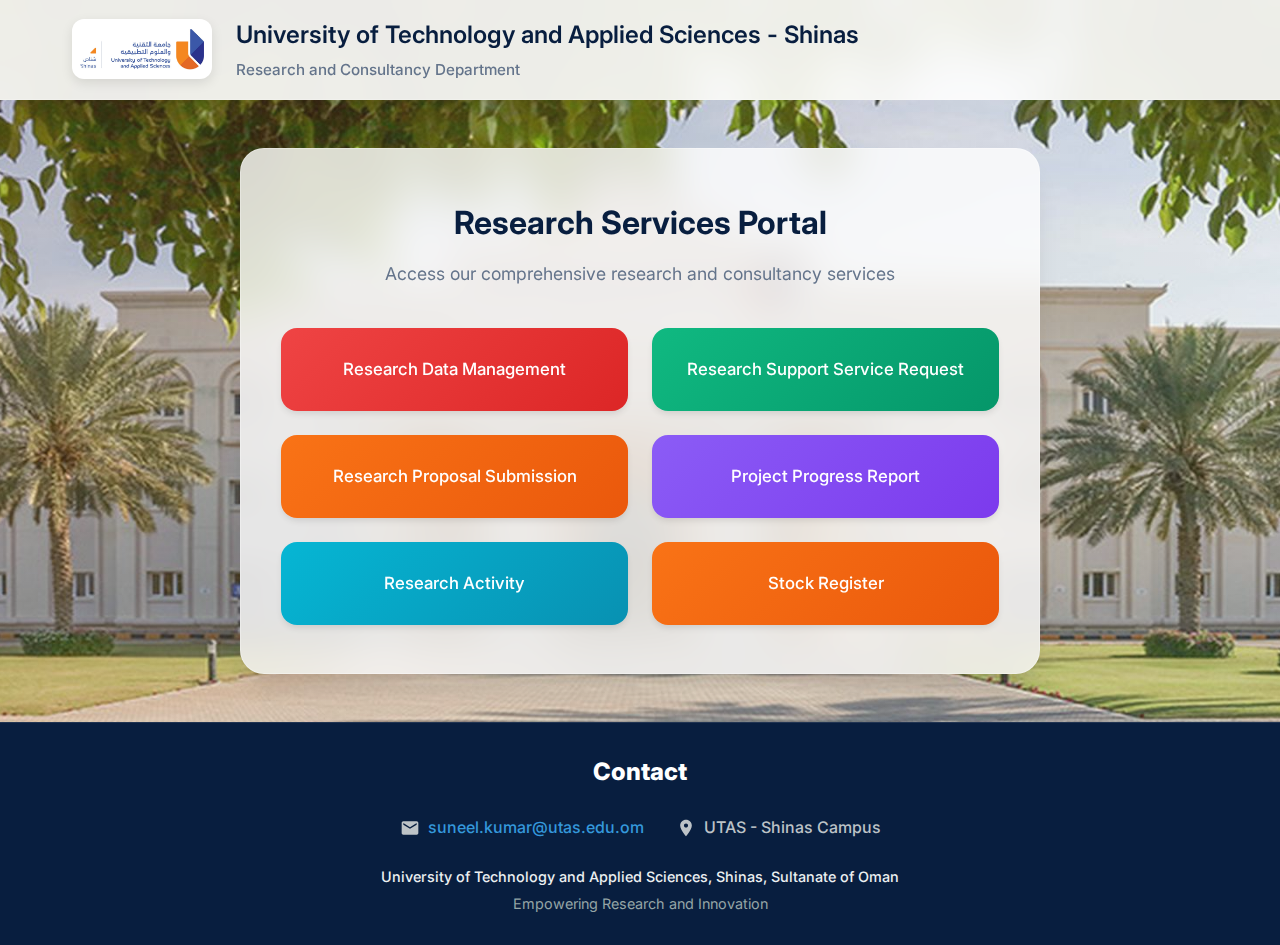
<file: index.html>
<!DOCTYPE html>
<html lang="en">
<head>
    <meta charset="UTF-8">
    <meta name="viewport" content="width=device-width, initial-scale=1.0">
    <title>Research and Consultancy Department - UTAS Shinas</title>
    <link rel="preconnect" href="https://fonts.googleapis.com">
    <link rel="preconnect" href="https://fonts.gstatic.com" crossorigin>
    <link href="https://fonts.googleapis.com/css2?family=Inter:wght@300;400;500;600;700&display=swap" rel="stylesheet">
    <link rel="stylesheet" href="css/style.css">
</head>
<body>
    <header class="header-nav">
        <div class="nav-container">
            <div class="logo">
                <img src="images/logo.jpeg" alt="UTAS Shinas Logo">
            </div>
            <div class="nav-text">
                <h1>University of Technology and Applied Sciences - Shinas</h1>
                <p>Research and Consultancy Department</p>
            </div>
        </div>
    </header>

    <main class="main-content">
        <div class="container">
            <div class="container-header">
                <h2>Research Services Portal</h2>
                <p>Access our comprehensive research and consultancy services</p>
            </div>
            <div class="form-grid">
                <div class="form-card">
                    <a href="https://forms.office.com/r/yUEfcEH4Sp" target="_blank" rel="noopener noreferrer">Research Data Management</a>
                </div>
                <div class="form-card">
                    <a href="https://forms.office.com/r/220WWWHBVT" target="_blank" rel="noopener noreferrer">Research Support Service Request</a>
                </div>
                <div class="form-card">
                    <a href="https://forms.office.com/r/V9J7aNiSH1" target="_blank" rel="noopener noreferrer">Research Proposal Submission</a>
                </div>
                <div class="form-card">
                    <a href="https://forms.office.com/r/jVXcAmKCmy" target="_blank" rel="noopener noreferrer">Project Progress Report</a>
                </div>
                <div class="form-card">
                    <a href="https://forms.office.com/r/YSknfVPkBk" target="_blank" rel="noopener noreferrer">Research Activity</a>
                </div>
                 <div class="form-card">
                    <a href="https://forms.office.com/r/WaLt3eECVq" target="_blank" rel="noopener noreferrer">Stock Register</a>
                </div>
                </div>
            </div>
    </main>
    
    <footer class="footer">
        <div class="footer-content">
            <h3>Contact</h3>
            <div class="contact-info">
                <div class="contact-item">
                    <svg class="icon" viewBox="0 0 24 24">
                        <path d="M20 4H4c-1.1 0-1.99.9-1.99 2L2 18c0 1.1.9 2 2 2h16c1.1 0 2-.9 2-2V6c0-1.1-.9-2-2-2zm0 4l-8 5-8-5V6l8 5 8-5v2z"/>
                    </svg>
                    <a href="mailto:suneel.kumar@utas.edu.om">suneel.kumar@utas.edu.om</a>
                </div>
                <div class="contact-item">
                    <svg class="icon" viewBox="0 0 24 24">
                        <path d="M12 2C8.13 2 5 5.13 5 9c0 5.25 7 13 7 13s7-7.75 7-13c0-3.87-3.13-7-7-7zm0 9.5c-1.38 0-2.5-1.12-2.5-2.5s1.12-2.5 2.5-2.5 2.5 1.12 2.5 2.5-1.12 2.5-2.5 2.5z"/>
                    </svg>
                    <span>UTAS - Shinas Campus</span>
                </div>
            </div>
            <div class="university-info">
                <p>University of Technology and Applied Sciences, Shinas, Sultanate of Oman</p>
                <p>Empowering Research and Innovation</p>
            </div>
        </div>
    </footer>
</body>
</html>
</file>
<file: css/style.css>
/* UTAS Shinas Research Department Stylesheet */

@import url('https://fonts.googleapis.com/css2?family=Inter:wght@300;400;500;600;700&display=swap');

* {
    margin: 0;
    padding: 0;
    box-sizing: border-box;
}

:root {
    --primary-blue: #081E3F;
    --secondary-blue: #ffffff;
    --accent-orange: #f97316;
    --dark-blue: #1e3a8a;
    --light-gray: #f8fafc;
    --text-dark: #1e293b;
    --text-light: #64748b;
    --white: #ffffff;
    --shadow: rgba(0, 0, 0, 0.1);
    --glass-bg: rgba(255, 255, 255, 0.9);
    --glass-border: rgba(255, 255, 255, 0.2);
}

body {
    font-family: 'Inter', -apple-system, BlinkMacSystemFont, 'Segoe UI', Roboto, sans-serif;
    background: 
        linear-gradient(135deg, rgb(255 155 69 / 20%) 0%, rgb(250 273 202/ 10%) 100%),
        url('../images/bg_image.jpg') center/cover no-repeat;
    min-height: 100vh;
    color: var(--text-dark);
    display: flex;
    flex-direction: column;
    line-height: 1.6;
}

.header-nav {
    background: var(--glass-bg);
    backdrop-filter: blur(20px);
    border-bottom: 1px solid var(--glass-border);
    padding: 1rem 0;
    position: sticky;
    top: 0;
    z-index: 100;
}

.nav-container {
    max-width: 1200px;
    margin: 0 auto;
    padding: 0 2rem;
    display: flex;
    align-items: center;
    gap: 1.5rem;
}

.logo {
    width: 140px;
    height: 60px;
    background: var(--white);
    border-radius: 12px;
    display: flex;
    align-items: center;
    justify-content: center;
    box-shadow: 0 4px 12px var(--shadow);
    flex-shrink: 0;
    overflow: hidden;
    padding: 8px;
}

.logo img {
    width: 100%;
    height: 100%;
    object-fit: contain;
    border-radius: 8px;
}
.nav-text {
    flex: 1;
}

.nav-text h1 {
    font-size: 1.5rem;
    font-weight: 600;
    color: var(--primary-blue);
    margin-bottom: 0.25rem;
}

.nav-text p {
    font-size: 0.95rem;
    color: var(--text-light);
    font-weight: 500;
}

.reports-section {
            font-family: 'Inter', sans-serif;
}

.report-heading {
    color: Blue;
    margin-top: 0;
}

.report-list {
    margin-left: 20px;
}

.report-link {
    color: white;
    text-decoration: underline;
}

.main-content {
    flex: 1;
    display: flex;
    justify-content: center;
    align-items: center;
    padding: 3rem 1rem;
}

.container {
    background: rgba(255, 255, 255, 0.80);
    backdrop-filter: blur(20px);
    padding: 3rem 2.5rem;
    border-radius: 24px;
    max-width: 800px;
    width: 100%;
    box-shadow: 
        0 20px 25px -5px rgba(0, 0, 0, 0.1),
        0 10px 10px -5px rgba(0, 0, 0, 0.04);
    border: 1px solid rgba(255, 255, 255, 0.3);
}

.container-header {
    text-align: center;
    margin-bottom: 2.5rem;
}

.container-header h2 {
    font-size: 2rem;
    font-weight: 700;
    color: var(--primary-blue);
    margin-bottom: 0.75rem;
}

.container-header p {
    font-size: 1.1rem;
    color: var(--text-light);
    font-weight: 400;
}

.form-grid {
    display: grid;
    grid-template-columns: repeat(auto-fit, minmax(280px, 1fr));
    gap: 1.5rem;
}

.form-card {
    background: linear-gradient(135deg, var(--secondary-blue), var(--primary-blue));
    padding: 1.75rem 1.5rem;
    border-radius: 16px;
    transition: all 0.3s cubic-bezier(0.4, 0, 0.2, 1);
    position: relative;
    overflow: hidden;
    box-shadow: 0 4px 6px -1px rgba(0, 0, 0, 0.1);
}

.form-card::before {
    content: '';
    position: absolute;
    top: 0;
    left: -100%;
    width: 100%;
    height: 100%;
    background: linear-gradient(90deg, transparent, rgba(255, 255, 255, 0.1), transparent);
    transition: left 0.6s ease;
}

.form-card:hover::before {
    left: 100%;
}

.form-card:hover {
    transform: translateY(-4px);
    box-shadow: 0 20px 25px -5px rgba(0, 0, 0, 0.1), 0 10px 10px -5px rgba(0, 0, 0, 0.04);
}

.form-card a {
    text-decoration: none;
    color: var(--white);
    font-size: 1.05rem;
    font-weight: 500;
    display: block;
    position: relative;
    z-index: 1;
    text-align: center;
}
.form-card:nth-child(1) {
    background: linear-gradient(135deg, #ef4444, #dc2626);
}
.form-card:nth-child(2) {
    background: linear-gradient(135deg, #10b981, #059669);
}
.form-card:nth-child(3) {
    background: linear-gradient(135deg, var(--accent-orange), #ea580c);
}
.form-card:nth-child(4) {
    background: linear-gradient(135deg, #8b5cf6, #7c3aed);
}
.form-card:nth-child(5) {
    background: linear-gradient(135deg, #06b6d4, #0891b2);
}
.form-card:nth-child(6) {
    background: linear-gradient(135deg, var(--accent-orange), #ea580c);
}
.form-card:nth-child(7) {
    background: linear-gradient(135deg, #10b981, #059669);
}
.form-card:nth-child(8) {
    background: linear-gradient(135deg, #ef4444, #dc2626);
}
.form-card:nth-child(9) {
    background: linear-gradient(135deg, #8b5cf6, #7c3aed);
}
.form-card:nth-child(10) {
    background: linear-gradient(135deg, #06b6d4, #0891b2);
}

.footer {
    background: #081E3F;
    backdrop-filter: blur(10px);
    padding: 30px 20px;
    text-align: center;
    border-top: 1px solid rgba(255, 255, 255, 0.1);
    margin-top: auto;
}

.footer-content {
    max-width: 800px;
    margin: 0 auto;
    text-align: center;
}

.footer h3 {
    color: #ffffff;
    margin-bottom: 1.5rem;
    font-size: 1.5rem;
    font-weight: 800;
}

.contact-info {
    display: flex;
    justify-content: center;
    align-items: center;
    gap: 2rem;
    flex-wrap: wrap;
    margin-bottom: 1.5rem;
}

.contact-item {
    display: flex;
    align-items: center;
    gap: 0.50rem;
    color: #bdc3c7;
    font-size: 1rem;
    font-weight: 500;
}

.contact-item a {
    color: #3498db;
    text-decoration: none;
    transition: color 0.3s ease;
}

.contact-item a:hover {
    color: #5dade2;
}

.icon {
    width: 20px;
    height: 20px;
    fill: currentColor;
    flex-shrink: 0;
}

.university-info {
    color: #95a5a6;
    font-size: 0.9rem;
    font-weight: 400;
}

.university-info p:first-child {
    font-weight: 500;
    color: #ecf0f1;
    margin-bottom: 0.25rem;
}

/* Responsive Design */
@media screen and (max-width: 768px) {
    .nav-container {
        padding: 0 1rem;
        gap: 1rem;
    }

    .logo {
        width: 100px;
        height: 50px;
    }

    .nav-text h1 {
        font-size: 1.25rem;
    }

    .nav-text p {
        font-size: 0.85rem;
    }

    .container {
        padding: 2rem 1.5rem;
        margin: 0 0.5rem;
    }
    
    .container-header h2 {
        font-size: 1.75rem;
    }
    
    .form-grid {
        grid-template-columns: 1fr;
        gap: 1.25rem;
    }
    
    .contact-info {
        flex-direction: column;
        gap: 1rem;
    }
    
    .footer {
        padding: 20px 15px;
    }

    .main-content {
        padding: 2rem 1rem;
    }
}

@media screen and (max-width: 480px) {
    .container-header h2 {
        font-size: 1.5rem;
    }
    
    .form-card {
        padding: 1.5rem 1.25rem;
    }
    
    .form-card a {
        font-size: 1rem;
    }

    .main-content {
        padding: 1.5rem 0.75rem;
    }
}

/* Animation for smooth loading */
.container {
    animation: fadeInUp 0.6s ease-out;
}

@keyframes fadeInUp {
    from {
        opacity: 0;
        transform: translateY(30px);
    }
    to {
        opacity: 1;
        transform: translateY(0);
    }
}

/* Focus states for accessibility */
.form-card:focus-within {
    outline: 2px solid var(--accent-orange);
    outline-offset: 2px;
}

.contact-item a:focus {
    outline: 2px solid var(--accent-orange);
    outline-offset: 2px;
    border-radius: 4px;
}
</file>
